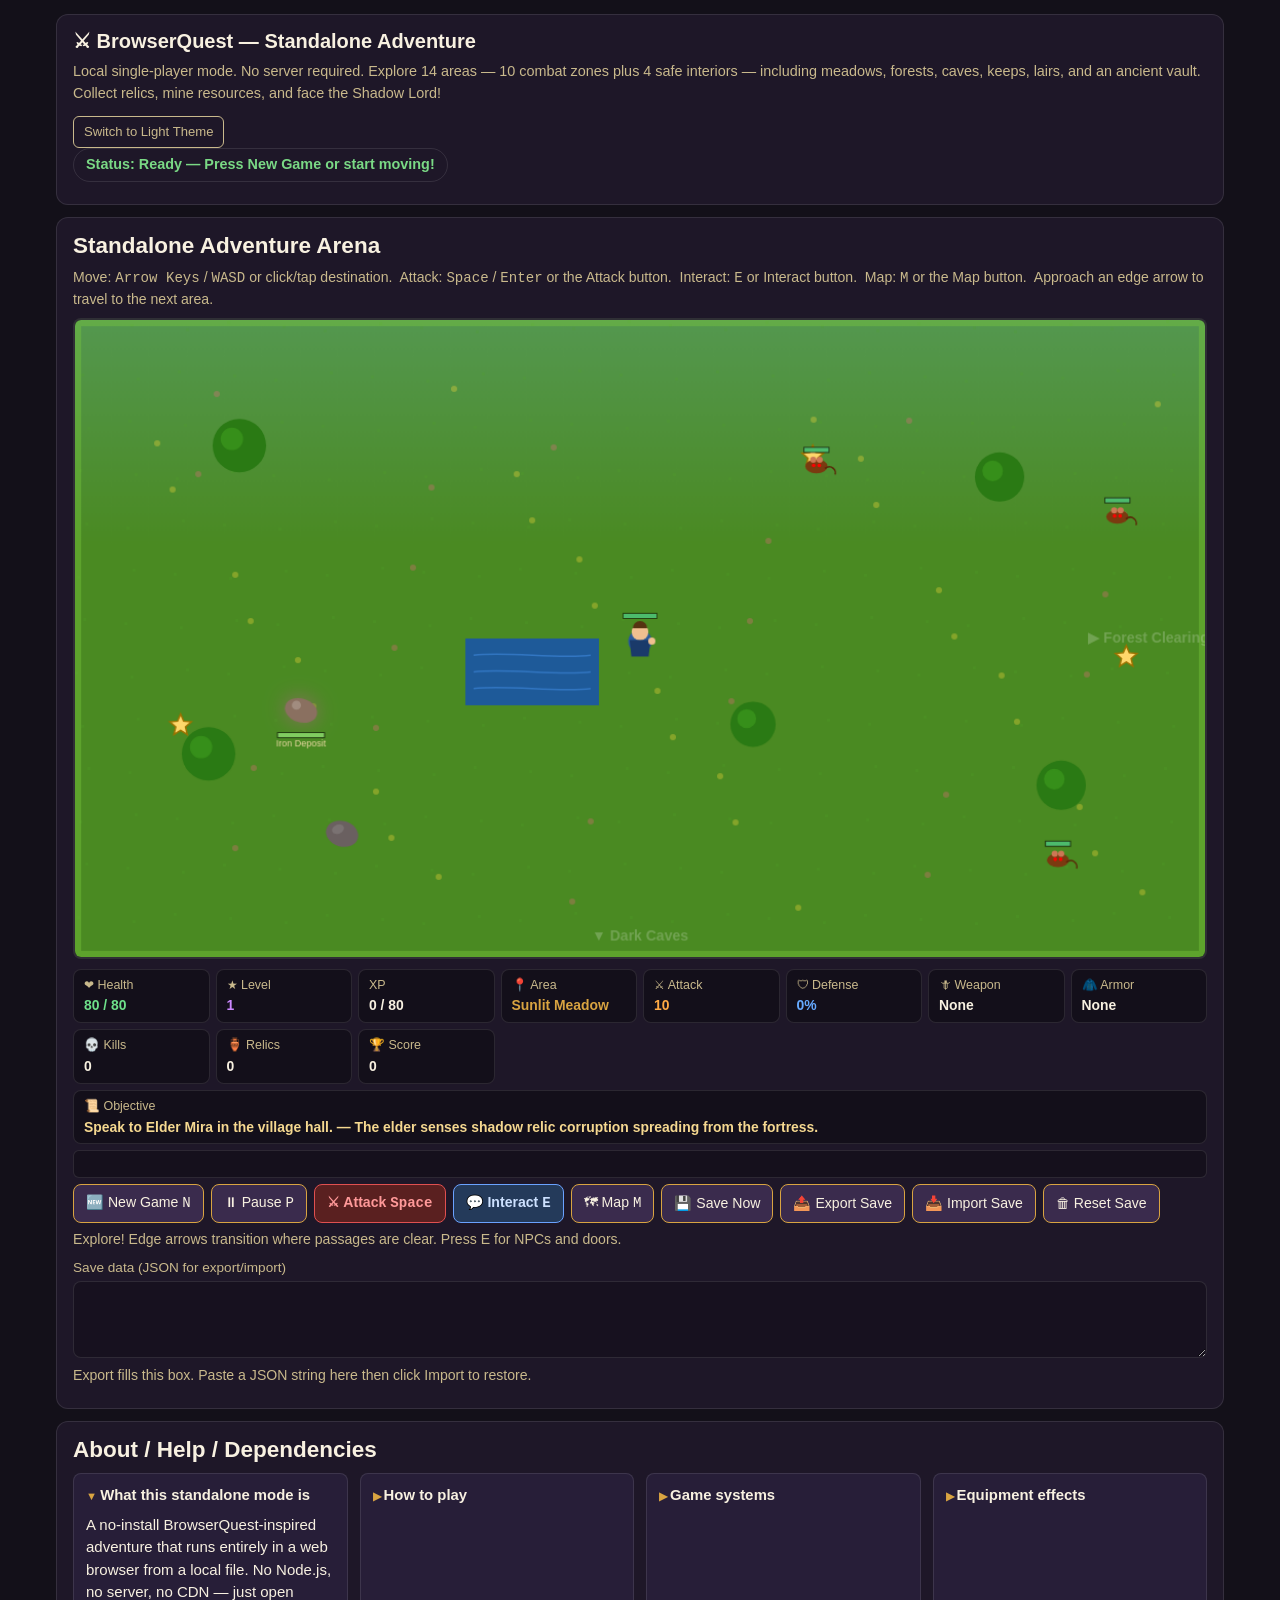
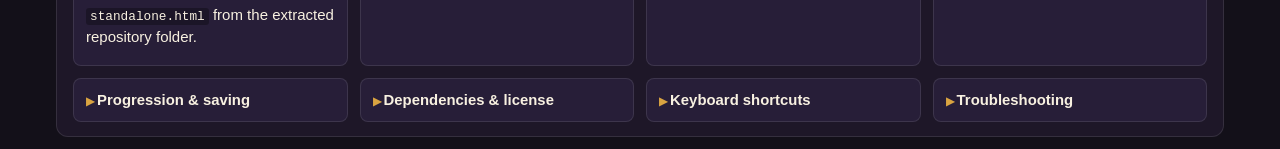
<file: standalone.html>
<!DOCTYPE html>
<html lang="en">
<head>
    <meta charset="utf-8">
    <meta name="viewport" content="width=device-width, initial-scale=1">
    <title>BrowserQuest Standalone Adventure</title>
    <link rel="stylesheet" href="standalone.css">
</head>
<body>
<a class="skip-link" href="#game-wrap">Skip to game</a>
<main>

    <!-- ===== HEADER ===== -->
    <section class="card" aria-labelledby="pageTitle">
        <div class="title-row">
            <div>
                <h1 id="pageTitle"><span aria-hidden="true">⚔ </span>BrowserQuest — Standalone Adventure</h1>
                <p class="subtitle">Local single-player mode. No server required. Explore 14 areas — 10 combat zones plus 4 safe interiors — including meadows, forests, caves, keeps, lairs, and an ancient vault. Collect relics, mine resources, and face the Shadow Lord!</p>
            </div>
            <button type="button" id="themeToggle" aria-pressed="false">Switch to Light Theme</button>
        </div>
        <p id="statusText" class="status status-playing" role="status" aria-live="polite">Status: Loading…</p>
    </section>

    <!-- ===== GAME ARENA — FULL WIDTH ===== -->
    <section class="card" id="game-wrap" aria-labelledby="gameTitle">
        <h2 id="gameTitle">Standalone Adventure Arena</h2>
        <p class="small">
            Move: <kbd>Arrow Keys</kbd> / <kbd>WASD</kbd> or click/tap destination.&nbsp;
            Attack: <kbd>Space</kbd> / <kbd>Enter</kbd> or the Attack button.&nbsp;
            Interact: <kbd>E</kbd> or Interact button.&nbsp;
            Map: <kbd>M</kbd> or the Map button.&nbsp;
            Approach an edge arrow to travel to the next area.
        </p>

        <!-- Main canvas — 1100×620 logical resolution, scales to full CSS width -->
        <div class="canvas-wrap">
            <canvas id="gameCanvas" width="1100" height="620"
                    aria-label="Game map canvas" tabindex="0"></canvas>

            <!-- NPC Dialogue Overlay — shown when talking to an NPC -->
            <div id="dialogueOverlay" class="dialogue-overlay" aria-hidden="true">
                <div class="dialogue-box" role="dialog" aria-modal="true" aria-labelledby="dlgNpcName">
                    <div class="dialogue-header">
                        <span class="dialogue-icon" id="dlgNpcIcon" aria-hidden="true">&#x1F464;</span>
                        <div class="dialogue-npc-info">
                            <span class="dialogue-npc-name" id="dlgNpcName"></span>
                            <span class="dialogue-npc-role" id="dlgNpcRole"></span>
                        </div>
                    </div>
                    <div class="dialogue-text" id="dlgText"></div>
                    <div class="dialogue-actions">
                        <button type="button" id="dlgCloseBtn">Continue <kbd>E</kbd></button>
                    </div>
                </div>
            </div>
        </div>

        <!-- HUD — all stats in a responsive grid -->
        <div class="hud" aria-live="polite" aria-label="Player stats">
            <div class="hud-cell hud-hp">
                <span class="label">❤ Health</span>
                <span class="value" id="healthValue">100 / 100</span>
            </div>
            <div class="hud-cell hud-lvl">
                <span class="label">★ Level</span>
                <span class="value" id="levelValue">1</span>
            </div>
            <div class="hud-cell">
                <span class="label">XP</span>
                <span class="value" id="xpValue">0 / 50</span>
            </div>
            <div class="hud-cell hud-area">
                <span class="label">📍 Area</span>
                <span class="value" id="areaValue">Forest Clearing</span>
            </div>
            <div class="hud-cell hud-atk">
                <span class="label">⚔ Attack</span>
                <span class="value" id="attackValue">18</span>
            </div>
            <div class="hud-cell hud-def">
                <span class="label">🛡 Defense</span>
                <span class="value" id="defenseValue">0%</span>
            </div>
            <div class="hud-cell">
                <span class="label">🗡 Weapon</span>
                <span class="value" id="weaponValue">None</span>
            </div>
            <div class="hud-cell">
                <span class="label">🧥 Armor</span>
                <span class="value" id="armorValue">None</span>
            </div>
            <div class="hud-cell">
                <span class="label">💀 Kills</span>
                <span class="value" id="killsValue">0</span>
            </div>
            <div class="hud-cell">
                <span class="label">🏺 Relics</span>
                <span class="value" id="relicValue">0</span>
            </div>
            <div class="hud-cell">
                <span class="label">🏆 Score</span>
                <span class="value" id="scoreValue">0</span>
            </div>
            <div class="hud-cell hud-objective">
                <span class="label">📜 Objective</span>
                <span class="value" id="objectiveValue">Speak to Elder Mira in the village hall.</span>
            </div>
        </div>

        <!-- Notification bar -->
        <div class="notif-bar" role="status" aria-live="polite">
            <span id="notifText"></span>
        </div>

        <!-- Controls -->
        <div class="controls" aria-label="Game controls">
            <button type="button" id="newGameBtn" aria-label="New Game (Press N)"><span aria-hidden="true">🆕 </span>New Game <kbd>N</kbd></button>
            <button type="button" id="pauseBtn" aria-label="Pause or Resume (Press P)"><span aria-hidden="true">⏸ </span>Pause <kbd>P</kbd></button>
            <button type="button" id="attackBtn" aria-label="Attack nearby enemies (Press Space)"><span aria-hidden="true">⚔ </span>Attack <kbd>Space</kbd></button>
            <button type="button" id="interactBtn" aria-label="Interact with nearby NPC or door (Press E)"><span aria-hidden="true">💬 </span>Interact <kbd>E</kbd></button>
            <button type="button" id="mapBtn" aria-label="Toggle world map (Press M)"><span aria-hidden="true">🗺 </span>Map <kbd>M</kbd></button>
            <button type="button" id="saveBtn" aria-label="Save game now"><span aria-hidden="true">💾 </span>Save Now</button>
            <button type="button" id="exportBtn" aria-label="Export save data to text box"><span aria-hidden="true">📤 </span>Export Save</button>
            <button type="button" id="importBtn" aria-label="Import save data from text box"><span aria-hidden="true">📥 </span>Import Save</button>
            <button type="button" id="resetBtn" aria-label="Reset all progress and start over"><span aria-hidden="true">🗑 </span>Reset Save</button>
        </div>

        <p id="gameHint" class="small">Explore the map! Approach edges to travel. <kbd>M</kbd> = world map. <kbd>Space</kbd>/<kbd>Enter</kbd> = attack.</p>

        <!-- Export / Import textarea -->
        <label class="save-label" for="saveData">Save data (JSON for export/import)</label>
        <textarea id="saveData" spellcheck="false"
                  aria-describedby="saveHint" rows="3"></textarea>
        <p id="saveHint" class="small">Export fills this box. Paste a JSON string here then click Import to restore.</p>
    </section>

    <!-- ===== ABOUT / HELP — BELOW THE GAME ===== -->
    <section class="card" id="help-section" aria-labelledby="helpTitle">
        <h2 id="helpTitle">About / Help / Dependencies</h2>

        <div class="help-grid">

            <details open>
                <summary>What this standalone mode is</summary>
                <p>A no-install BrowserQuest-inspired adventure that runs entirely in a web browser from a local file. No Node.js, no server, no CDN — just open <code>standalone.html</code> from the extracted repository folder.</p>
            </details>

            <details>
                <summary>How to play</summary>
                <ul>
                    <li><strong>Move:</strong> Arrow Keys / WASD, or click/tap a destination on the canvas.</li>
                    <li><strong>Attack:</strong> Space / Enter / Attack button — sword swings in the direction of the nearest enemy.</li>
                    <li><strong>Interact:</strong> Press E (or Interact button) near NPCs and doors to talk, shop, or enter interiors.</li>
                    <li><strong>Travel:</strong> Walk toward any edge arrow — transition begins automatically when you're close.</li>
                    <li><strong>World Map:</strong> M key or Map button — shows connected regions, interiors, locks, and your current location.</li>
                    <li><strong>Collect:</strong> Walk over items and relics to pick them up automatically.</li>
                    <li><strong>Pause:</strong> P key or Pause button.</li>
                    <li><strong>New Game:</strong> N key or New Game button.</li>
                </ul>
            </details>

            <details>
                <summary>Game systems</summary>
                <ul>
                    <li><strong>Connected regions + interiors:</strong> Open world routes connect meadows, forests, keeps and lairs, plus enterable locations (Elder's Hall, Smithy, Relic Cavern, Shadow Sanctum).</li>
                    <li><strong>8 Enemy types:</strong> Rat, Goblin, Bat, Skeleton, Armored Skeleton, Ogre, Evil Eye, Dragon — each with unique stats, shapes, patrol/aggro behaviour.</li>
                    <li><strong>Enemy AI:</strong> Enemies patrol their spawn area. They only chase when you enter their aggro radius. Defeated enemies do not instantly respawn — they return after you revisit the area.</li>
                    <li><strong>Terrain &amp; Collision:</strong> Each area has solid obstacles (trees, rocks, water, walls, buildings). The player and enemies cannot pass through them.</li>
                    <li><strong>Weapons:</strong> Iron Sword, Blue Sword, Golden Sword — boost attack power and range.</li>
                    <li><strong>Armor:</strong> Cloth, Leather, Mail, Golden — each reduces incoming damage %.</li>
                    <li><strong>Consumables:</strong> Health Flask (+28 HP), Fire Potion (+65 HP).</li>
                    <li><strong>Relics:</strong> Ancient Relics grant score and are tracked globally.</li>
                    <li><strong>Story &amp; quests:</strong> A narrative objective chain tracks progression from village investigation to Shadow Sanctum cleansing.</li>
                    <li><strong>Vendors:</strong> Spend relics for healing, upgrades, map support, lantern gear, and fortress access.</li>
                    <li><strong>XP &amp; Levels:</strong> Defeat enemies for XP. 10 levels with an escalating curve — each grants +3 ATK, +15 Max HP. Later levels require much more effort.</li>
                    <li><strong>Sword swing:</strong> Attack triggers a visible arc animation. Damage hits enemies in the cone. With no enemies nearby, attacking mines resource nodes.</li>
                    <li><strong>Resource Nodes:</strong> Glowing ore/crystal deposits in each area. Swing at them to mine — each hit reduces durability. Rarer nodes yield better loot.</li>
                    <li><strong>Randomized Areas:</strong> Shifting Wilds areas (shown with a rune ᚠ on the map) change between new games but stay stable within a save.</li>
                </ul>
            </details>

            <details>
                <summary>Equipment effects</summary>
                <ul>
                    <li><strong>Iron Sword:</strong> +15 ATK, +10 range.</li>
                    <li><strong>Blue Sword:</strong> +30 ATK, +15 range.</li>
                    <li><strong>Golden Sword:</strong> +50 ATK, +20 range.</li>
                    <li><strong>Cloth Armor:</strong> 12% damage reduction.</li>
                    <li><strong>Leather Armor:</strong> 22% damage reduction.</li>
                    <li><strong>Mail Armor:</strong> 35% damage reduction.</li>
                    <li><strong>Golden Armor:</strong> 50% damage reduction (capped at 80%).</li>
                    <li>Better items automatically replace weaker ones when picked up.</li>
                </ul>
            </details>

            <details>
                <summary>Progression &amp; saving</summary>
                <ul>
                    <li>Your progress (story, quests, NPC flags, vendor purchases, area, hero stats, relics, score) is auto-saved every 5 seconds and on page close.</li>
                    <li>Use Export / Import to back up or transfer save data as JSON.</li>
                    <li>Reset clears all progress after confirmation.</li>
                    <li>Save version: <code>bq_standalone_v4</code> (auto-migrates v3 saves)</li>
                </ul>
            </details>

            <details>
                <summary>Dependencies &amp; license</summary>
                <ul>
                    <li><strong>Runtime:</strong> Browser Canvas 2D API and localStorage. No CDN, no network.</li>
                    <li><strong>Assets:</strong> All rendering is shape-based (Canvas 2D). No external images required.</li>
                    <li><strong>License:</strong> BrowserQuest source is MPL 2.0; game assets are CC-BY-SA 3.0.</li>
                </ul>
            </details>

            <details>
                <summary>Keyboard shortcuts</summary>
                <ul>
                    <li><kbd>Arrow Keys</kbd> / <kbd>WASD</kbd> — Move</li>
                    <li><kbd>Space</kbd> / <kbd>Enter</kbd> — Attack (sword swing)</li>
                    <li><kbd>E</kbd> — Interact with NPCs, doors, and vendors</li>
                    <li><kbd>M</kbd> — Toggle World Map</li>
                    <li><kbd>P</kbd> — Pause / Resume</li>
                    <li><kbd>N</kbd> — New Game</li>
                </ul>
            </details>

            <details>
                <summary>Troubleshooting</summary>
                <ul>
                    <li><strong>Area transition:</strong> Walk toward an edge arrow — transition starts automatically when within 80px of the border (no more 5-second wait). Blocked destination segments are marked before transition.</li>
                    <li><strong>Enemy respawn:</strong> Enemies do not respawn in the same session in a visited area. They return only when you re-enter after a cooldown (approx. 10 s of ticks).</li>
                    <li><strong>Save not loading:</strong> If localStorage is blocked by browser policy, the game still runs but won't persist between sessions. The game now uses a v4 save key and auto-migrates v3 data.</li>
                    <li><strong>Duplicate loops on restart:</strong> New Game / Import both cancel the old animation frame before starting a fresh loop.</li>
                    <li><strong>Equipment not applying:</strong> Only better items are auto-equipped. Check HUD — current weapon / armor are displayed.</li>
                    <li><strong>Full-app setup:</strong> See <a href="README.md">README.md</a> and <a href="standalone_info.md">standalone_info.md</a> for Node.js server instructions.</li>
                </ul>
            </details>

        </div><!-- /.help-grid -->
    </section>

</main>
<script src="standalone.js"></script>
</body>
</html>
</file>
<file: standalone.css>
/* BrowserQuest Standalone Game v3 — standalone.css
 * Full-width game layout, About/Help section below game canvas
 */

/* ======================================================
   THEME VARIABLES
   ====================================================== */
:root {
    color-scheme: dark;
    --bg:       #131019;
    --panel:    #1e1728;
    --panel2:   #271e38;
    --text:     #f8f1e1;
    --muted:    #c9b98c;
    --accent:   #d9a441;
    --ok:       #7ad985;
    --warn:     #ffcd70;
    --bad:      #ff8b8b;
    --focus:    #8ab4ff;
    --canvas:   #0b0a12;
    --border:   rgba(255, 255, 255, 0.1);
    --hud-bg:   rgba(0, 0, 0, 0.35);
}

body[data-theme="light"] {
    color-scheme: light;
    --bg:       #f5eedd;
    --panel:    #ffffff;
    --panel2:   #f0e8d0;
    --text:     #1f1b26;
    --muted:    #5a4e30;
    --accent:   #9f6900;
    --ok:       #1a6e28;
    --warn:     #7a5200;
    --bad:      #b71c1c;
    --focus:    #2b66d2;
    --canvas:   #dde4f0;
    --border:   rgba(0, 0, 0, 0.12);
    --hud-bg:   rgba(0, 0, 0, 0.08);
}

/* ======================================================
   RESET / BASE
   ====================================================== */
*, *::before, *::after { box-sizing: border-box; }

body {
    margin: 0;
    font-family: 'Segoe UI', Arial, sans-serif;
    font-size: 15px;
    background: var(--bg);
    color: var(--text);
    line-height: 1.5;
}

a, button, input, textarea, select { font: inherit; }

a { color: var(--accent); }

h1, h2, h3 { margin: 0 0 8px; line-height: 1.2; }

p { margin: 0 0 8px; }

ul { margin: 4px 0; padding-left: 20px; }

li { margin-bottom: 3px; }

/* Accessibility skip link */
.skip-link {
    position: absolute;
    left: -9999px;
    top: 0;
    background: var(--panel);
    color: var(--text);
    padding: 8px 14px;
    z-index: 1000;
    border-radius: 0 0 8px 0;
}
.skip-link:focus { left: 0; }

:focus-visible {
    outline: 3px solid var(--focus);
    outline-offset: 2px;
}

/* ======================================================
   LAYOUT
   ====================================================== */
main {
    max-width: 1200px;
    margin: 0 auto;
    padding: 14px 16px;
    display: grid;
    gap: 12px;
}

.card {
    background: var(--panel);
    border: 1px solid var(--border);
    border-radius: 12px;
    padding: 14px 16px;
}

/* ======================================================
   HEADER / TITLE BAR
   ====================================================== */
.title-row {
    display: flex;
    gap: 12px;
    justify-content: space-between;
    align-items: flex-start;
    flex-wrap: wrap;
}

.title-row h1 { font-size: 1.25rem; }

.subtitle { color: var(--muted); margin: 0; font-size: 0.9rem; }

/* ======================================================
   STATUS & HINT
   ====================================================== */
.status {
    display: inline-block;
    padding: 5px 12px;
    border-radius: 999px;
    border: 1px solid var(--border);
    font-weight: 700;
    font-size: 0.9rem;
}
.status-ready, .status-playing  { color: var(--ok); }
.status-loading, .status-paused { color: var(--warn); }
.status-reset                   { color: var(--warn); }
.status-error                   { color: var(--bad); }

/* ======================================================
   GAME SECTION — FULL WIDTH
   ====================================================== */
#game-wrap {
    /* Explicit block to clearly scope game-area styles */
}

#gameCanvas {
    display: block;
    width: 100%;
    height: auto;
    background: var(--canvas);
    border: 2px solid rgba(255, 255, 255, 0.15);
    border-radius: 8px;
    cursor: crosshair;
    touch-action: none;
}

/* ======================================================
   CANVAS WRAPPER — needed for absolute dialogue overlay
   ====================================================== */
.canvas-wrap {
    position: relative;
    display: block;
    line-height: 0; /* prevent inline gap below canvas */
}

/* ======================================================
   NPC DIALOGUE OVERLAY
   ====================================================== */
.dialogue-overlay {
    display: none;
    position: absolute;
    left: 0; right: 0; bottom: 0; top: 0;
    align-items: flex-end;
    justify-content: center;
    z-index: 30;
    background: transparent;
    pointer-events: none;
}

.dialogue-overlay.dlg-visible {
    display: flex;
    pointer-events: auto;
    /* Dim the game canvas while dialogue is open */
    background: rgba(0, 0, 0, 0.30);
}

.dialogue-box {
    background: rgba(8, 6, 22, 0.97);
    border: 2px solid #8a6820;
    border-radius: 12px 12px 8px 8px;
    padding: 14px 18px 12px;
    margin: 0 12px 12px;
    max-width: 640px;
    width: calc(100% - 24px);
    box-shadow: 0 -6px 32px rgba(0, 0, 0, 0.75), 0 0 0 1px rgba(255,200,80,0.12);
}

.dialogue-header {
    display: flex;
    align-items: center;
    gap: 10px;
    margin-bottom: 8px;
    border-bottom: 1px solid rgba(140, 100, 30, 0.35);
    padding-bottom: 8px;
}

.dialogue-icon {
    font-size: 1.7em;
    line-height: 1;
    flex-shrink: 0;
}

.dialogue-npc-info {
    display: flex;
    flex-direction: column;
    gap: 2px;
}

.dialogue-npc-name {
    font-size: 1.05rem;
    font-weight: 700;
    color: #ffd060;
    line-height: 1.2;
}

.dialogue-npc-role {
    font-size: 0.78rem;
    color: #9a8050;
    letter-spacing: 0.04em;
    text-transform: uppercase;
}

.dialogue-text {
    font-size: 0.97rem;
    color: #f0e8d0;
    line-height: 1.65;
    min-height: 2.8em;
    margin-bottom: 12px;
}

.dialogue-actions {
    text-align: right;
}

.dialogue-actions button {
    background: rgba(40, 28, 8, 0.95);
    border: 1px solid #a08040;
    color: #ffd060;
    padding: 7px 16px;
    font-size: 0.88rem;
    font-weight: 700;
    border-radius: 6px;
    cursor: pointer;
    transition: background 0.12s, border-color 0.12s;
}
.dialogue-actions button:hover,
.dialogue-actions button:focus-visible {
    background: rgba(70, 48, 12, 0.98);
    border-color: #ffd060;
    outline: none;
}

body[data-theme="light"] .dialogue-box {
    background: rgba(248, 240, 220, 0.97);
    border-color: #9a7020;
}
body[data-theme="light"] .dialogue-npc-name   { color: #7a5000; }
body[data-theme="light"] .dialogue-npc-role   { color: #6a5030; }
body[data-theme="light"] .dialogue-text        { color: #1a1210; }
body[data-theme="light"] .dialogue-actions button { background: #f0e0b0; color: #7a5000; border-color: #9a7020; }

/* ======================================================
   HUD — stat grid below canvas
   ====================================================== */
.hud {
    display: grid;
    grid-template-columns: repeat(auto-fill, minmax(130px, 1fr));
    gap: 6px;
    margin: 10px 0 6px;
}

.hud-cell {
    background: var(--hud-bg);
    border: 1px solid var(--border);
    border-radius: 8px;
    padding: 6px 10px;
    font-size: 0.87rem;
}

.hud-cell .label {
    color: var(--muted);
    font-size: 0.78rem;
    display: block;
    margin-bottom: 1px;
}

.hud-cell .value {
    font-weight: 700;
    color: var(--text);
}

/* Highlight specific stat cells */
.hud-hp   .value { color: #6ee08a; }
.hud-atk  .value { color: #ffaa44; }
.hud-def  .value { color: #66aaff; }
.hud-area .value { color: var(--accent); }
.hud-lvl  .value { color: #cc88ff; }
.hud-objective { grid-column: 1 / -1; }
.hud-objective .value { color: #f5d890; font-weight: 600; }

/* ======================================================
   NOTIFICATION BAR
   ====================================================== */
.notif-bar {
    min-height: 28px;
    padding: 4px 12px;
    border-radius: 6px;
    background: rgba(0, 0, 0, 0.28);
    border: 1px solid var(--border);
    font-size: 0.88rem;
    color: var(--warn);
    font-style: italic;
    margin-bottom: 6px;
}

/* ======================================================
   CONTROLS
   ====================================================== */
.controls {
    display: flex;
    flex-wrap: wrap;
    gap: 7px;
    margin-bottom: 6px;
}

button {
    background: #3a2b4d;
    color: var(--text);
    border: 1px solid var(--accent);
    border-radius: 8px;
    padding: 7px 12px;
    cursor: pointer;
    font-size: 0.88rem;
    transition: filter 0.12s;
}
button:hover { filter: brightness(1.12); }
button:active { filter: brightness(0.9); }

body[data-theme="light"] button {
    background: #ede0c8;
    border-color: var(--accent);
}

/* Attack button highlight */
#attackBtn {
    background: #5a2020;
    border-color: #e05050;
    color: #ff9999;
    font-weight: 700;
}
#attackBtn:hover { background: #6e2828; }

#interactBtn {
    background: #243a5a;
    border-color: #6aa2ff;
    color: #cde1ff;
    font-weight: 700;
}

/* ======================================================
   SAVE DATA TEXTAREA
   ====================================================== */
label.save-label {
    display: block;
    margin: 8px 0 3px;
    font-size: 0.85rem;
    color: var(--muted);
}

textarea#saveData {
    width: 100%;
    min-height: 72px;
    border-radius: 8px;
    border: 1px solid var(--border);
    background: rgba(0, 0, 0, 0.22);
    color: var(--text);
    padding: 8px;
    font-size: 0.82rem;
    resize: vertical;
}

.small { font-size: 0.88rem; color: var(--muted); }

#gameHint {
    font-size: 0.88rem;
    color: var(--muted);
    min-height: 1.2em;
    margin: 4px 0;
}

/* ======================================================
   ABOUT / HELP SECTION — BELOW GAME
   ====================================================== */
#help-section {
    /* sits below game-wrap in the grid — full width */
}

#help-section .help-grid {
    display: grid;
    grid-template-columns: repeat(auto-fill, minmax(260px, 1fr));
    gap: 12px;
    margin-top: 10px;
}

#help-section details {
    background: var(--panel2);
    border: 1px solid var(--border);
    border-radius: 8px;
    padding: 8px 12px;
}

#help-section summary {
    cursor: pointer;
    font-weight: 700;
    font-size: 0.93rem;
    list-style: none;
    padding: 2px 0;
}

#help-section summary::before {
    content: '▶ ';
    color: var(--accent);
    font-size: 0.75em;
}

#help-section details[open] > summary::before {
    content: '▼ ';
}

#help-section details > *:not(summary) {
    margin-top: 6px;
}

#help-section li { font-size: 0.88rem; }

#help-section code {
    background: rgba(0, 0, 0, 0.3);
    padding: 1px 4px;
    border-radius: 3px;
    font-size: 0.85em;
}

/* ======================================================
   THEME TOGGLE
   ====================================================== */
#themeToggle {
    background: transparent;
    border: 1px solid var(--muted);
    color: var(--muted);
    padding: 5px 10px;
    font-size: 0.82rem;
    border-radius: 6px;
    white-space: nowrap;
}
#themeToggle:hover { border-color: var(--accent); color: var(--text); }

/* ======================================================
   RESPONSIVE BREAKPOINTS
   ====================================================== */
@media (max-width: 760px) {
    main { padding: 8px; }
    .hud { grid-template-columns: repeat(3, 1fr); }
    #help-section .help-grid { grid-template-columns: 1fr; }
    .controls { gap: 5px; }
    button { padding: 6px 9px; font-size: 0.82rem; }
}

@media (max-width: 480px) {
    .title-row h1 { font-size: 1.05rem; }
    .hud { grid-template-columns: repeat(2, 1fr); }
}
</file>
